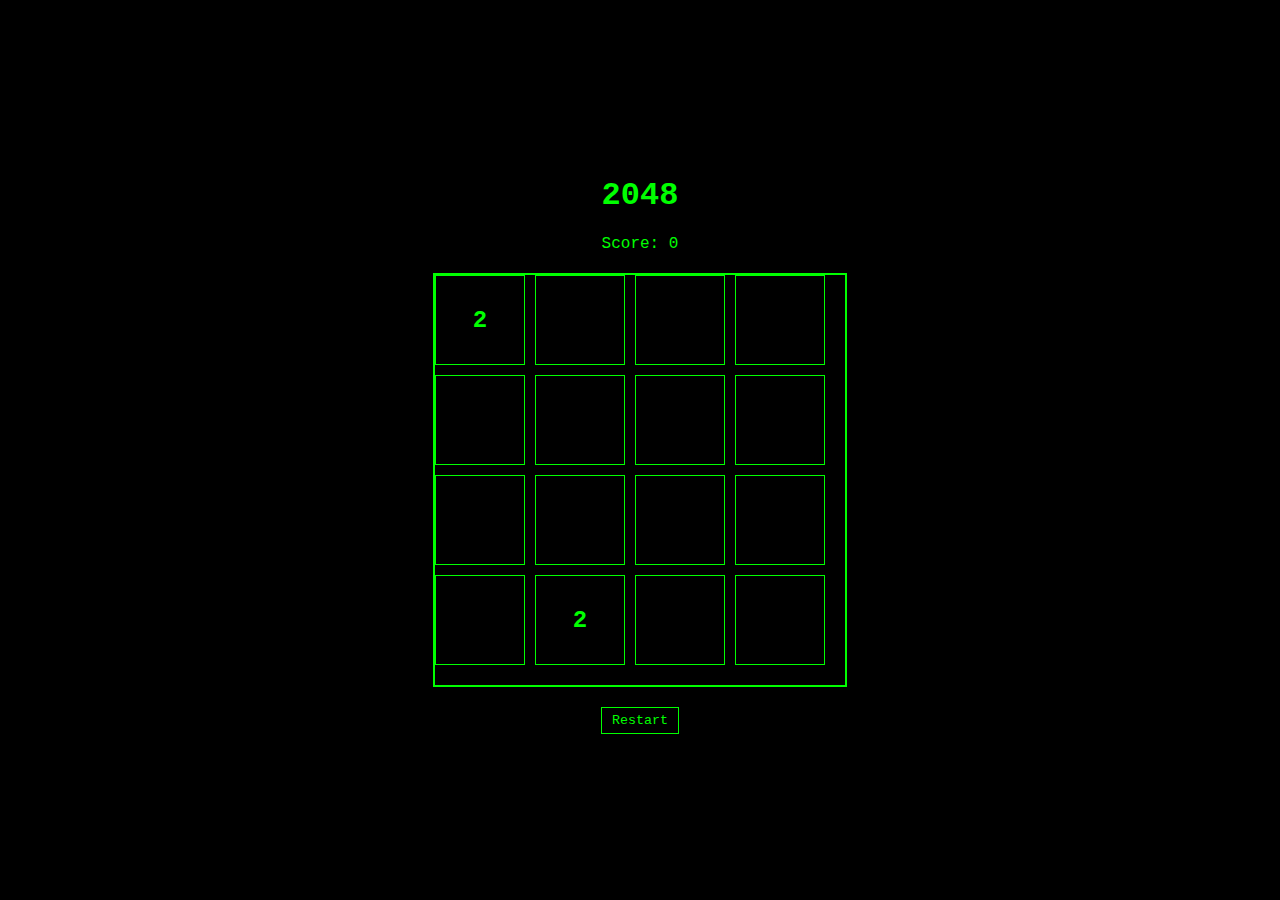
<file: 404page/2048/index.html>
<!DOCTYPE html>
<html lang="en">
<head>
    <meta charset="UTF-8">
    <meta name="viewport" content="width=device-width, initial-scale=1.0">
    <title>2048</title>
    <style>
        body {
            font-family: 'Courier New', Courier, monospace;
            background: black;
            color: #00ff00;
            display: flex;
            justify-content: center;
            align-items: center;
            min-height: 100vh;
            margin: 0;
        }

        #game {
            text-align: center;
            padding: 20px;
            max-width: 600px;
            width: 100%;
        }

        #grid {
            position: relative;
            margin: 20px auto;
            background: black;
            border: 2px solid #00ff00;
            padding: 10px;
        }

        .tile {
            position: absolute;
            width: 90px;
            height: 90px;
            display: flex;
            justify-content: center;
            align-items: center;
            font-size: 24px;
            font-weight: bold;
            color: #00ff00;
            background: black;
            border: 1px solid #00ff00;
            box-sizing: border-box;
        }

        #controls {
            margin: 10px 0;
        }

        button {
            background: black;
            color: #00ff00;
            border: 1px solid #00ff00;
            font-family: 'Courier New', Courier, monospace;
            padding: 5px 10px;
            margin: 0 5px;
            cursor: pointer;
        }

        #game-over {
            position: fixed;
            top: 0;
            left: 0;
            width: 100%;
            height: 100%;
            background: rgba(0, 0, 0, 0.8);
            display: flex;
            flex-direction: column;
            justify-content: center;
            align-items: center;
            color: #00ff00;
            font-size: 24px;
            display: none;
        }

        .hidden {
            display: none;
        }

        @media (max-width: 500px) {
            .tile {
                width: 60px;
                height: 60px;
                font-size: 18px;
            }
        }
    </style>
</head>
<body>
    <div id="game">
        <div id="header">
            <h1>2048</h1>
            <div id="score">Score: 0</div>
        </div>
        <div id="grid"></div>
        <div id="controls">
            <button id="restart">Restart</button>
        </div>
        <div id="game-over" class="hidden">
            <h2>Game Over</h2>
            <button id="restart-game-over">Restart</button>
        </div>
    </div>
    <script>
        let gridSize = 4;
        let cellSize = window.innerWidth <= 500 ? 60 : 90;
        let gap = 10;
        let grid = [];
        let score = 0;

        const gridContainer = document.getElementById('grid');
        const scoreElement = document.getElementById('score');
        const gameOverElement = document.getElementById('game-over');
        const restartButton = document.getElementById('restart');
        const restartGameOverButton = document.getElementById('restart-game-over');

        function initGame() {
            grid = Array(gridSize).fill().map(() => Array(gridSize).fill(null));
            gridContainer.style.width = `${gridSize * (cellSize + gap) - gap}px`;
            gridContainer.style.height = `${gridSize * (cellSize + gap) - gap}px`;
            score = 0;
            addNewTile();
            addNewTile();
            render();
            gameOverElement.classList.add('hidden');
        }

        function addNewTile() {
            const emptySpots = [];
            for (let r = 0; r < gridSize; r++) {
                for (let c = 0; c < gridSize; c++) {
                    if (!grid[r][c]) emptySpots.push({ row: r, col: c });
                }
            }
            if (emptySpots.length > 0) {
                const spot = emptySpots[Math.floor(Math.random() * emptySpots.length)];
                grid[spot.row][spot.col] = Math.random() < 0.9 ? 2 : 4;
            }
        }

        function render() {
            gridContainer.innerHTML = '';
            for (let r = 0; r < gridSize; r++) {
                for (let c = 0; c < gridSize; c++) {
                    const tile = document.createElement('div');
                    tile.classList.add('tile');
                    tile.style.left = `${c * (cellSize + gap)}px`;
                    tile.style.top = `${r * (cellSize + gap)}px`;
                    tile.style.width = `${cellSize}px`;
                    tile.style.height = `${cellSize}px`;
                    tile.textContent = grid[r][c] || '';
                    gridContainer.appendChild(tile);
                }
            }
            scoreElement.textContent = `Score: ${score}`;
        }

        function moveLeft(grid) {
            const newGrid = grid.map(row => [...row]);
            let moved = false;

            for (let r = 0; r < gridSize; r++) {
                const newRow = Array(gridSize).fill(null);
                let k = 0;
                for (let c = 0; c < gridSize; c++) {
                    if (grid[r][c]) {
                        if (k > 0 && newRow[k - 1] === grid[r][c] && newRow[k - 1] !== null) {
                            newRow[k - 1] *= 2;
                            score += newRow[k - 1];
                            moved = true;
                        } else {
                            newRow[k] = grid[r][c];
                            if (k !== c) moved = true;
                            k++;
                        }
                    }
                }
                newGrid[r] = newRow;
            }

            return { newGrid, moved };
        }

        function transpose(grid) {
            return grid[0].map((_, i) => grid.map(row => row[i]));
        }

        function reverseRows(grid) {
            return grid.map(row => [...row].reverse());
        }

        function move(direction) {
            let result;
            let tempGrid = grid.map(row => [...row]);

            if (direction === 'left') {
                result = moveLeft(tempGrid);
            } else if (direction === 'right') {
                tempGrid = reverseRows(tempGrid);
                result = moveLeft(tempGrid);
                result.newGrid = reverseRows(result.newGrid);
            } else if (direction === 'up') {
                tempGrid = transpose(tempGrid);
                result = moveLeft(tempGrid);
                result.newGrid = transpose(result.newGrid);
            } else if (direction === 'down') {
                tempGrid = transpose(tempGrid);
                tempGrid = reverseRows(tempGrid);
                result = moveLeft(tempGrid);
                result.newGrid = reverseRows(result.newGrid);
                result.newGrid = transpose(result.newGrid);
            }

            if (result.moved) {
                grid = result.newGrid;
                addNewTile();
                render();
                if (checkGameOver()) {
                    gameOverElement.classList.remove('hidden');
                }
            }
        }

        function checkGameOver() {
            for (let r = 0; r < gridSize; r++) {
                for (let c = 0; c < gridSize; c++) {
                    if (!grid[r][c]) return false;
                }
            }

            for (let r = 0; r < gridSize; r++) {
                for (let c = 0; c < gridSize - 1; c++) {
                    if (grid[r][c] === grid[r][c + 1]) return false;
                }
            }
            for (let c = 0; c < gridSize; c++) {
                for (let r = 0; r < gridSize - 1; r++) {
                    if (grid[r][c] === grid[r + 1][c]) return false;
                }
            }

            return true;
        }

        document.addEventListener('keydown', e => {
            const moves = {
                'ArrowLeft': 'left',
                'ArrowRight': 'right',
                'ArrowUp': 'up',
                'ArrowDown': 'down'
            };
            if (moves[e.key]) {
                move(moves[e.key]);
            }
        });

        restartButton.addEventListener('click', initGame);
        restartGameOverButton.addEventListener('click', initGame);

        initGame();
    </script>
</body>
</html>
</file>
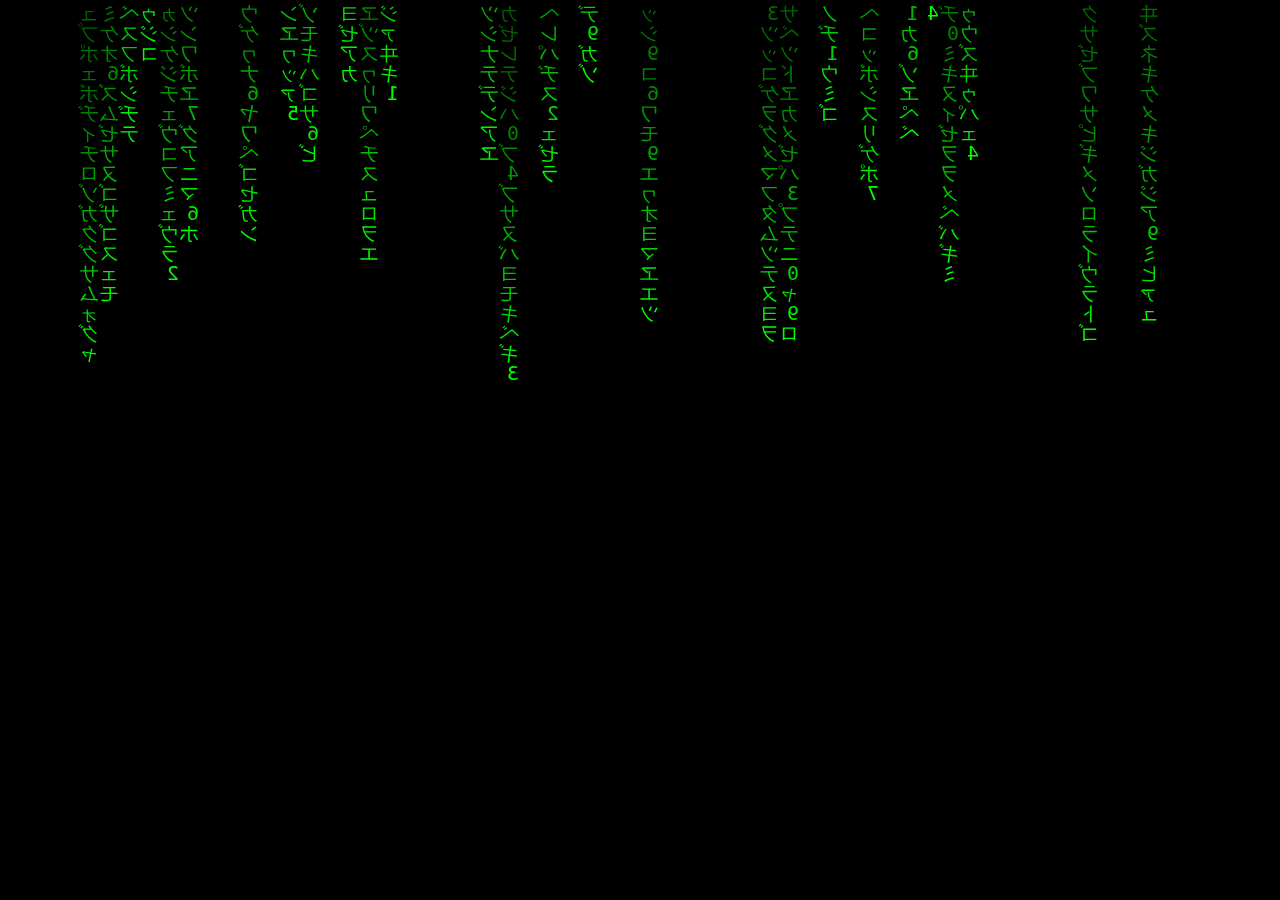
<file: 404page/matrix/index.html>
<!DOCTYPE html>
<html lang="en">
<head>
    <meta charset="UTF-8">
    <meta name="viewport" content="width=device-width, initial-scale=1">
    <title>Matrix Rain Effect</title>
    
    <style>
        body {
            background: black;
            margin: 0;
            min-width: 100vw;
            min-height: 100vh;
            overflow: hidden;
        }
        canvas {
            display: block;
            margin: 0;
            transform: scaleX(-1);
        }
    </style>
</head>

<body>
    <canvas id="matrixCanvas"></canvas>

    <script>
        var katakana = gen_unicode(0x30A1, 0x30F6);
        var numbers = Array.from({ length: 10 }, (_, i) => i);
        var chars = katakana.concat(numbers.map(n => n.toString()));

        class Matrix {
            constructor(canvas, { font_size = 14, width, height } = {}) {
                this._canvas = canvas;
                this._ctx = canvas.getContext('2d');
                this._font_size = font_size;
                this._drops = [];
                this._chars = chars;
                this.resize(width, height);
            }
            random_char() {
                return rnd(this._chars);
            }
            render_char(char, x, y) {
                this._ctx.fillText(char, x, y);
            }
            start() {
                let frames = 0;
                this._run = true;
                const self = this;
                (function loop() {
                    if (frames++ % 2 === 0) {
                        self.render();
                    }
                    if (self._run) {
                        requestAnimationFrame(loop);
                    }
                })();
            }
            resize(width, height) {
                this._width = width;
                this._height = height;
                this._canvas.width = width;
                setTimeout(() => {
                    this._canvas.height = height;
                    this.reset();
                }, 0);
                this._columns = Math.round(width / this._font_size);
            }
            clear() {
                this._ctx.fillStyle = 'rgba(0, 0, 0, 0.05)';
                this._ctx.fillRect(0, 0, this._width, this._height);
                this._ctx.fillStyle = '#0F0';
                this._ctx.font = this._font_size + "px monospace";
            }
            render() {
                this.clear();
                for (let col = 0; col < this._drops.length; col++) {
                    const char = this.random_char();
                    const x = col * this._font_size;
                    const y = this._drops[col] * this._font_size;
                    this.render_char(char, x, y);
                    if (y > this._height && Math.random() > 0.975) {
                        this._drops[col] = 0;
                    }
                    this._drops[col]++;
                }
            }
            reset() {
                for (let x = 0; x < this._columns; x++) {
                    this._drops[x] = 255;
                }
            }
        }

        function gen_unicode(start, end) {
            var chars = [];
            for (var i = start; i <= end; ++i) {
                chars.push(String.fromCharCode(i));
            }
            return chars;
        }

        function rnd(array) {
            return array[Math.floor(Math.random() * array.length)];
        }

        function width() {
            return window.innerWidth - 1;
        }

        function height() {
            return window.innerHeight;
        }

        var canvas = document.getElementById('matrixCanvas');
        const matrix = new Matrix(canvas, { font_size: 20, width: width(), height: height() });
        matrix.start();

        window.addEventListener('resize', () => {
            matrix.resize(width(), height());
        });
    </script>
</body>
</html>
</file>
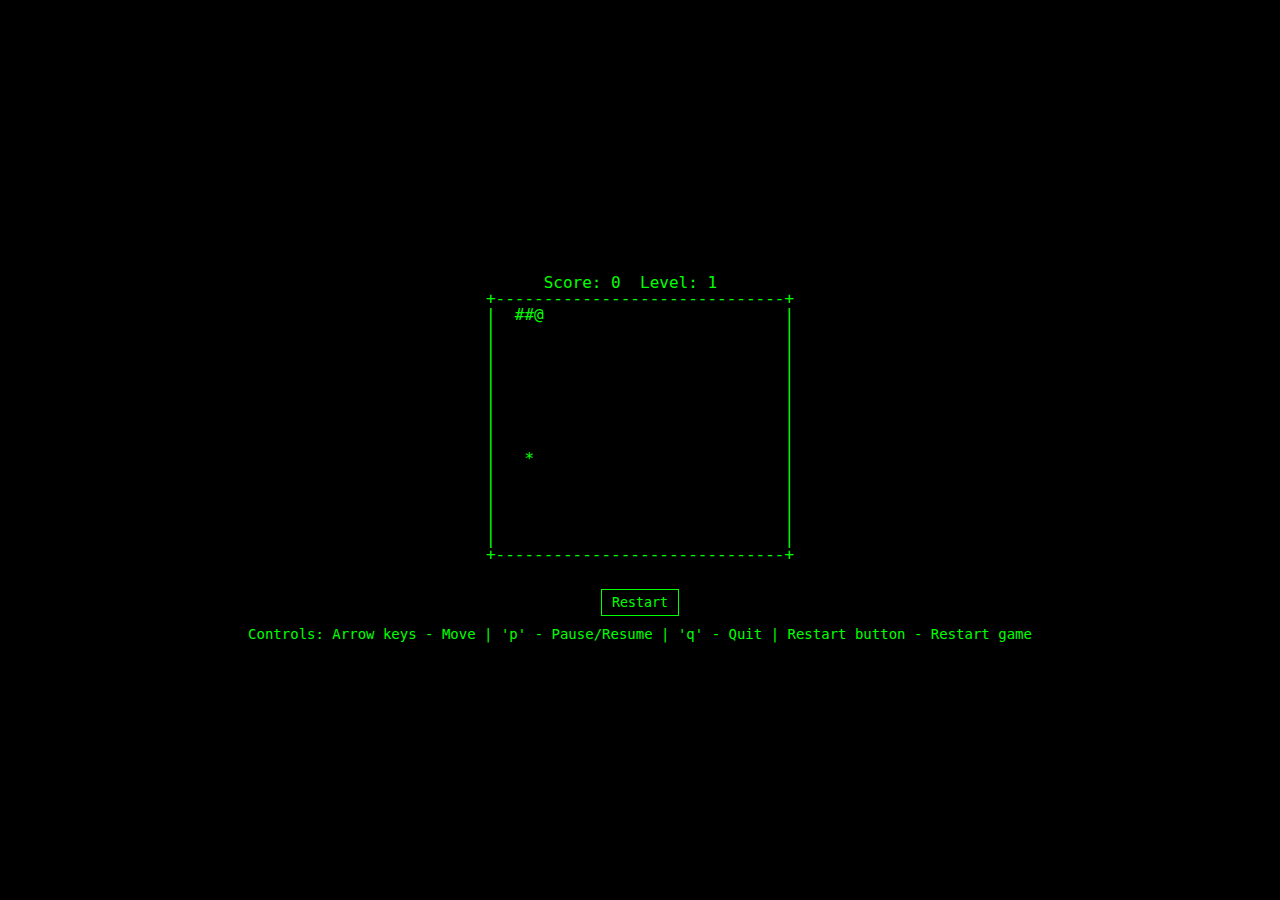
<file: 404page/snake/index.html>
<!DOCTYPE html>
<html lang="en">
<head>
    <meta charset="UTF-8">
    <title>Snake</title>
    <style>
        body {
            background: black;
            color: #00ff00;
            font-family: monospace;
            display: flex;
            justify-content: center;
            align-items: center;
            height: 100vh;
            margin: 0;
        }
        #game-container {
            text-align: center;
        }
        #game-board {
            font-size: 16px;
            line-height: 1;
            white-space: pre;
        }
        #restart-button {
            background: black;
            color: #00ff00;
            border: 1px solid #00ff00;
            font-family: monospace;
            padding: 5px 10px;
            cursor: pointer;
            margin-top: 10px;
        }
        #controls {
            margin-top: 10px;
            font-size: 14px;
        }
    </style>
</head>
<body>
    <div id="game-container">
        <pre id="game-board"></pre>
        <button id="restart-button">Restart</button>
        <div id="controls">
            Controls: Arrow keys - Move | 'p' - Pause/Resume | 'q' - Quit | Restart button - Restart game
        </div>
    </div>

    <script>
        const WIDTH = 30;
        const HEIGHT = 15;

        class SnakeGame {
            constructor(width, height, onEat, onGameOver) {
                this.width = width;
                this.height = height;
                this.onEat = onEat;
                this.onGameOver = onGameOver;
                this.reset();
            }
            reset() {
                this.snake = [{x: 2, y: 0}, {x: 1, y: 0}, {x: 0, y: 0}];
                this.direction = 'right';
                this.food = this.randomFoodPosition();
                this.gameOver = false;
            }
            randomFoodPosition() {
                let x, y;
                do {
                    x = Math.floor(Math.random() * this.width);
                    y = Math.floor(Math.random() * this.height);
                } while (this.snake.some(({x: sx, y: sy}) => sx === x && sy === y));
                return {x, y};
            }
            move() {
                if (this.gameOver) return;
                const head = { ...this.snake[0] };
                switch (this.direction) {
                    case 'right': head.x++; break;
                    case 'left': head.x--; break;
                    case 'up': head.y--; break;
                    case 'down': head.y++; break;
                }
                if (head.x < 0 || head.x >= this.width || head.y < 0 || head.y >= this.height ||
                    this.snake.some(segment => segment.x === head.x && segment.y === head.y)) {
                    this.gameOver = true;
                    this.onGameOver();
                    return;
                }
                this.snake.unshift(head);
                if (head.x === this.food.x && head.y === this.food.y) {
                    this.onEat();
                    this.food = this.randomFoodPosition();
                } else {
                    this.snake.pop();
                }
            }
            setDirection(newDirection) {
                const opposites = { 'right': 'left', 'left': 'right', 'up': 'down', 'down': 'up' };
                if (newDirection !== opposites[this.direction]) {
                    this.direction = newDirection;
                }
            }
            next() {
                this.move();
                const matrix = Array.from({ length: this.height }, () => Array(this.width).fill(0));
                this.snake.forEach(({x, y}, index) => {
                    matrix[y][x] = index === 0 ? 2 : 1;
                });
                matrix[this.food.y][this.food.x] = 3;
                return matrix;
            }
        }

        class Snake {
            constructor(width, height, { speed = 400, end = () => {}, tick = () => {} } = {}) {
                this._start_speed = speed;
                this._width = width;
                this._height = height;
                this._tick = tick;
                this._end = end;
                this._inc_points = 1;
                this._emitter = new Emitter(null);
                this._startPromise = null;
                this.reset();
            }
            emit(key) {
                this._emitter.emit(key);
            }
            stop() {
                this._stop = true;
            }
            reset() {
                this._level = 1;
                this._points = 0;
                this._speed = this._start_speed;
                this._matrix = Array.from({ length: this._height }, () => Array(this._width).fill(0));
                this._stop = false;
                this._paused = false;
            }
            start() {
                this._startPromise = (async () => {
                    this.reset();
                    this._game = new SnakeGame(this._width, this._height, this.eat.bind(this), this._end.bind(this));
                    this._emitter._game = this._game;
                    this._stop = false;
                    while (!this._stop && !this._game.gameOver) {
                        if (!this._paused) {
                            this._emitter.trigger();
                            this.next();
                            this._tick();
                        }
                        await new Promise(resolve => setTimeout(resolve, this._speed));
                    }
                })();
                return this._startPromise;
            }
            eat() {
                this._points += this._inc_points;
                if (this._points % 25 === 0) {
                    this._level++;
                    if (this._speed > 100) this._speed -= 50;
                    else if (this._speed > 50) this._speed -= 10;
                    else this._inc_points++;
                }
            }
            next() {
                if (!this._paused) {
                    this._matrix = this._game.next();
                }
            }
            togglePause() {
                this._paused = !this._paused;
            }
            char(chr) {
                return chr === 2 ? '@' : chr === 1 ? '#' : chr === 3 ? '*' : ' ';
            }
            get points() {
                return this._points;
            }
            get level() {
                return this._level;
            }
            get isGameOver() {
                return this._game?.gameOver ?? false;
            }
            get isPaused() {
                return this._paused;
            }
            status() {
                return `Score: ${this._points}  Level: ${this._level}  ${this._paused ? 'PAUSED' : ''}`;
            }
            render() {
                return this._matrix.map(row => row.map(c => this.char(c)).join('')).join('\n');
            }
        }

        class Emitter {
            constructor(game) {
                this._game = game;
                this._keys = [];
                this._last = '';
            }
            append(key) {
                this._keys.push(key);
            }
            emit(key) {
                const opposites = { 'up': 'down', 'down': 'up', 'left': 'right', 'right': 'left' };
                if (key !== opposites[this._last]) this.append(key);
            }
            trigger() {
                if (this._keys.length) {
                    const dir = this._keys.shift();
                    this._last = dir;
                    if (this._game) this._game.setDirection(dir);
                }
            }
        }

        class View {
            constructor(controller) {
                this._controller = controller;
            }
            render() {
                const board = this._controller.render();
                const status = this._controller.status();
                const frameTop = '+' + '-'.repeat(WIDTH) + '+';
                const output = [status, frameTop, ...board.split('\n').map(line => '|' + line + '|'), frameTop];
                if (this._controller.isGameOver) {
                    const message = ' Game Over ';
                    this.overlayMessage(output, message);
                } else if (this._controller.isPaused) {
                    const message = ' Paused ';
                    this.overlayMessage(output, message);
                }
                return output.join('\n');
            }
            overlayMessage(output, message) {
                const messageLine = '+' + '-'.repeat(message.length) + '+';
                const text = [messageLine, '|' + message + '|', messageLine];
                const y = Math.floor((HEIGHT - text.length) / 2) + 1;
                text.forEach((line, i) => {
                    const x = Math.floor((WIDTH - line.length) / 2);
                    const row = output[y + i].split('');
                    for (let j = 0; j < line.length; j++) row[x + j] = line[j];
                    output[y + i] = row.join('');
                });
            }
        }

        function init() {
            const game = new Snake(WIDTH, HEIGHT, {
                tick: () => document.getElementById('game-board').textContent = view.render(),
                end: () => document.getElementById('game-board').textContent = view.render()
            });
            const view = new View(game);
            let currentGame = game.start();

            document.getElementById('restart-button').addEventListener('click', () => {
                game.stop();
                currentGame.then(() => {
                    game.reset();
                    currentGame = game.start();
                });
            });

            const dirMapping = {
                'ArrowUp': 'up',
                'ArrowDown': 'down',
                'ArrowLeft': 'left',
                'ArrowRight': 'right'
            };
            window.addEventListener('keydown', ({key}) => {
                if (key === 'q') {
                    game.stop();
                    alert(`Game Ended! Score: ${game.points}`);
                } else if (key === 'p') {
                    game.togglePause();
                } else if (dirMapping[key]) {
                    game.emit(dirMapping[key]);
                }
            });
        }
        init();
    </script>
</body>
</html>
</file>
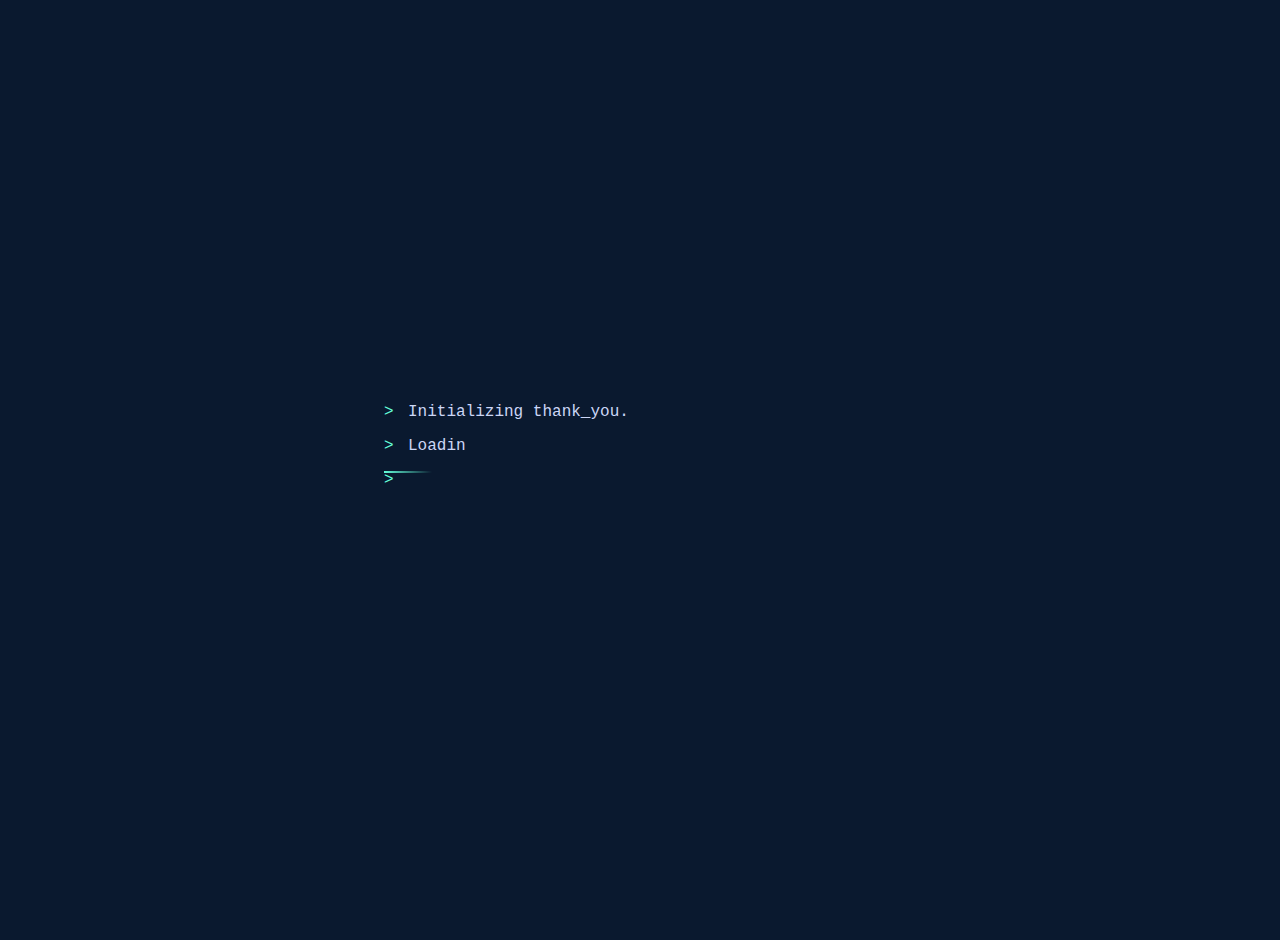
<file: contact-submit.html>
<!DOCTYPE html>
<html lang="en">
<head>
    <meta charset="UTF-8">
    <meta name="viewport" content="width=device-width, initial-scale=1.0">
    <meta http-equiv="Content-Security-Policy" content="default-src 'self'; script-src 'self' 'unsafe-inline' https://www.googletagmanager.com https://cdnjs.cloudflare.com; connect-src 'self' https://www.google-analytics.com; img-src 'self' data: https:; style-src 'self' 'unsafe-inline' https://cdnjs.cloudflare.com; font-src 'self' data: https://cdnjs.cloudflare.com;">
    <title>Thank You - Dheeraj S</title>
    <!-- Google tag (gtag.js) -->
    <script async src="https://www.googletagmanager.com/gtag/js?id=G-6J7KZ7W0DD"></script>
    <script>
        window.dataLayer = window.dataLayer || [];
        function gtag(){dataLayer.push(arguments);}
        gtag('js', new Date());
        gtag('config', 'G-6J7KZ7W0DD');
    </script>
    <link rel="stylesheet" href="https://cdnjs.cloudflare.com/ajax/libs/font-awesome/6.4.0/css/all.min.css">
    <script src="https://cdnjs.cloudflare.com/ajax/libs/gsap/3.11.4/gsap.min.js"></script>
    <style>
        @import url('https://fonts.googleapis.com/css2?family=Fira+Code:wght@300;400;500;600;700&display=swap');
        
        ::-webkit-scrollbar {
            width: 10px;
        }
        
        ::-webkit-scrollbar-track {
            background: #0a192f;
        }
        
        ::-webkit-scrollbar-thumb {
            background: #64ffda;
            border-radius: 5px;
        }
        
        ::-webkit-scrollbar-thumb:hover {
            background: #52e0c4;
        }
        
        body {
            font-family: 'Fira Code', monospace;
            background-color: #0a192f;
            color: #ccd6f6;
            margin: 0;
            padding: 0;
            min-height: 100vh;
            overflow-x: hidden;
            display: flex;
            align-items: center;
            justify-content: center;
            padding: 20px;
            scrollbar-width: thin;
            scrollbar-color: #64ffda #0a192f;
        }
        
        .terminal-line {
            position: relative;
            padding-left: 24px;
            margin-bottom: 16px;
        }
        
        .terminal-line:before {
            content: '>';
            position: absolute;
            left: 0;
            color: #64ffda;
        }
        
        .loading-bar {
            height: 2px;
            background: linear-gradient(90deg, #64ffda, #0a192f);
            width: 0;
            margin-bottom: 24px;
        }
        
        .checkmark {
            width: 80px;
            height: 80px;
            border-radius: 50%;
            display: block;
            stroke-width: 5;
            stroke: #64ffda;
            stroke-miterlimit: 10;
            margin: 10% auto;
            box-shadow: inset 0 0 0 rgba(100, 255, 218, 0.4);
            visibility: hidden;
        }
        
        .checkmark-circle {
            stroke-dasharray: 166;
            stroke-dashoffset: 166;
            stroke-width: 5;
            stroke-miterlimit: 10;
            stroke: #64ffda;
            fill: none;
        }
        
        .checkmark-check {
            transform-origin: 50% 50%;
            stroke-dasharray: 48;
            stroke-dashoffset: 48;
            stroke: #64ffda;
        }
        
        .code-block {
            background-color: #112240;
            border-left: 3px solid #64ffda;
            padding: 16px;
            font-family: 'Fira Code', monospace;
            overflow-x: auto;
            margin-bottom: 32px;
            border-radius: 4px;
            scrollbar-width: thin;
            scrollbar-color: #64ffda #112240;
        }
        
        .code-block::-webkit-scrollbar {
            height: 6px;
        }
        
        .code-block::-webkit-scrollbar-track {
            background: #112240;
        }
        
        .code-block::-webkit-scrollbar-thumb {
            background: #64ffda;
            border-radius: 3px;
        }
        
        .comment {
            color: #5e6a85;
        }
        
        .keyword {
            color: #ff79c6;
        }
        
        .function {
            color: #50fa7b;
        }
        
        .string {
            color: #f1fa8c;
        }
        
        .variable {
            color: #bd93f9;
        }
        
        .type {
            color: #8be9fd;
        }
        
        .btn-code {
            background-color: transparent;
            border: 1px solid #64ffda;
            color: #64ffda;
            transition: all 0.3s ease;
            position: relative;
            overflow: hidden;
            display: inline-block;
            padding: 12px 24px;
            border-radius: 6px;
            font-size: 14px;
            font-weight: 500;
            cursor: pointer;
            text-decoration: none;
        }
        
        .btn-code:hover {
            background-color: rgba(100, 255, 218, 0.1);
            transform: translateY(-2px);
        }
        
        .btn-code:after {
            content: '';
            position: absolute;
            top: 0;
            left: 0;
            width: 100%;
            height: 100%;
            background: linear-gradient(90deg, transparent, rgba(100, 255, 218, 0.2), transparent);
            transform: translateX(-100%);
        }
        
        .btn-code:hover:after {
            animation: shine 1.5s infinite;
        }
        
        .text-reveal {
            opacity: 0;
            transform: translateY(20px);
        }
        
        .typing-cursor {
            display: inline-block;
            width: 10px;
            height: 2px;
            background-color: #64ffda;
            margin-left: 5px;
            animation: blink 1s infinite;
        }
        
        .glow-text {
            text-shadow: 0 0 10px rgba(100, 255, 218, 0.7);
        }
        
        #loading-screen {
            position: fixed;
            top: 0;
            left: 0;
            right: 0;
            bottom: 0;
            background-color: #0a192f;
            z-index: 100;
            display: flex;
            flex-direction: column;
            align-items: center;
            justify-content: center;
        }
        
        #main-content {
            display: none;
            max-width: 800px;
            width: 100%;
        }
        
        .content-container {
            position: relative;
            overflow: hidden;
            padding: 32px 48px;
            border-radius: 12px;
            border: 1px solid #1e2a47;
            background-color: #112240;
            box-shadow: 0 10px 30px rgba(0, 0, 0, 0.3);
            max-height: 90vh;
            overflow-y: auto;
        }
        
        .text-center {
            text-align: center;
        }
        
        h1 {
            font-size: 36px;
            font-weight: 700;
            margin-bottom: 24px;
        }
        
        p {
            margin-bottom: 32px;
            font-size: 16px;
            line-height: 1.6;
        }
        
        .note {
            background-color: rgba(100, 255, 218, 0.1);
            border-left: 3px solid #64ffda;
            padding: 16px;
            margin-bottom: 32px;
            border-radius: 4px;
        }
        
        .email-link {
            color: #64ffda;
            text-decoration: none;
            font-weight: 600;
            transition: all 0.3s ease;
            position: relative;
        }
        
        .email-link:hover {
            text-shadow: 0 0 8px rgba(100, 255, 218, 0.8);
        }
        
        .email-link:after {
            content: '';
            position: absolute;
            bottom: -2px;
            left: 0;
            width: 100%;
            height: 1px;
            background-color: #64ffda;
            transform: scaleX(0);
            transform-origin: right;
            transition: transform 0.3s ease;
        }
        
        .email-link:hover:after {
            transform: scaleX(1);
            transform-origin: left;
        }
        
        @keyframes blink {
            0%, 100% { opacity: 1; }
            50% { opacity: 0; }
        }
        
        @keyframes shine {
            100% {
                transform: translateX(100%);
            }
        }
        
        .floating-dots {
            position: absolute;
            width: 100%;
            height: 100%;
            top: 0;
            left: 0;
            pointer-events: none;
            z-index: -1;
            overflow: hidden;
        }
        
        .dot {
            position: absolute;
            width: 6px;
            height: 6px;
            background-color: rgba(100, 255, 218, 0.4);
            border-radius: 50%;
            animation: float 15s infinite linear;
        }
        
        @keyframes float {
            0% {
                transform: translateY(0) translateX(0);
                opacity: 0;
            }
            10% {
                opacity: 1;
            }
            90% {
                opacity: 1;
            }
            100% {
                transform: translateY(-100vh) translateX(100px);
                opacity: 0;
            }
        }
        
        .terminal-header {
            position: absolute;
            top: 0;
            left: 0;
            width: 100%;
            height: 30px;
            background-color: rgba(30, 42, 71, 0.7);
            display: flex;
            align-items: center;
            padding: 0 12px;
            border-top-left-radius: 12px;
            border-top-right-radius: 12px;
        }
        
        .terminal-button {
            width: 12px;
            height: 12px;
            border-radius: 50%;
            margin-right: 8px;
        }
        
        .terminal-button.red {
            background-color: #ff5f56;
        }
        
        .terminal-button.yellow {
            background-color: #ffbd2e;
        }
        
        .terminal-button.green {
            background-color: #27c93f;
        }
        
        .terminal-title {
            font-size: 12px;
            color: #ccd6f6;
            margin-left: 12px;
        }
    </style>
</head>
<body>
    <div id="loading-screen">
        <div style="width: 100%; max-width: 512px; padding: 0 32px;">
            <div class="terminal-line">Initializing thank_you.exe...</div>
            <div class="terminal-line">Loading assets...</div>
            <div class="terminal-line">Processing your message...</div>
            <div class="loading-bar"></div>
        </div>
    </div>
    
    <div id="main-content">
        <div class="content-container">
            <div class="terminal-header">
                <div class="terminal-button red"></div>
                <div class="terminal-button yellow"></div>
                <div class="terminal-button green"></div>
                <div class="terminal-title">thank_you.exe</div>
            </div>
            
            <div class="floating-dots" id="floating-dots"></div>
            
            <svg id="checkmark" class="checkmark" xmlns="http://www.w3.org/2000/svg" viewBox="0 0 52 52">
                <circle class="checkmark-circle" cx="26" cy="26" r="25" fill="none"/>
                <path class="checkmark-check" fill="none" d="M14.1 27.2l7.1 7.2 16.7-16.8"/>
            </svg>
            
            <div id="text-content" class="text-center mt-8">
                <h1 id="thank-you-text" class="glow-text text-reveal">
                    Message Received!<span class="typing-cursor"></span>
                </h1>
                
                <p class="text-reveal">
                    I've successfully received your message and will respond as soon as possible. Your inquiry is important to me.
                </p>
                
                <div class="note text-reveal">
                    <strong>Important:</strong> If you don't hear back from me within 1 week, please contact me directly at:<br>
                    <a href="mailto:me@sdheeraj.is-cool.dev" class="email-link">me@sdheeraj.is-cool.dev</a>
                </div>
                
                <div class="code-block text-reveal">
                    <span class="comment">// Message processing status:</span><br>
                    <span class="keyword">const</span> <span class="variable">message</span> = {<br>
                    &nbsp;&nbsp;<span class="variable">status</span>: <span class="string">"received"</span>,<br>
                    &nbsp;&nbsp;<span class="variable">priority</span>: <span class="string">"high"</span>,<br>
                    &nbsp;&nbsp;<span class="variable">responseETA</span>: <span class="string">"24-48 hours"</span>,<br>
                    &nbsp;&nbsp;<span class="variable">encrypted</span>: <span class="keyword">true</span>,<br>
                    &nbsp;&nbsp;<span class="variable">archived</span>: <span class="keyword">false</span><br>
                    };
                </div>
                
                <a href="#" class="btn-code">
                    <i class="fas fa-home"></i> Return to Homepage
                </a>
            </div>
        </div>
    </div>
    
    <script>
        document.addEventListener('DOMContentLoaded', function() {
            createFloatingDots();
            
            const loadingBar = document.querySelector('.loading-bar');
            const loadingLines = document.querySelectorAll('.terminal-line');
            
            gsap.to(loadingBar, {
                width: '100%',
                duration: 2.5,
                ease: 'power2.inOut',
                onComplete: function() {
                    setTimeout(function() {
                        gsap.to('#loading-screen', {
                            opacity: 0,
                            duration: 0.5,
                            ease: 'power2.out',
                            onComplete: function() {
                                document.getElementById('loading-screen').style.display = 'none';
                                document.getElementById('main-content').style.display = 'block';
                                animateCheckmark();
                            }
                        });
                    }, 500);
                }
            });
            
            loadingLines.forEach((line, index) => {
                const text = line.textContent;
                line.textContent = '';
                
                gsap.to(line, {
                    duration: 0.3,
                    delay: index * 0.5,
                    onStart: function() {
                        let i = 0;
                        const typingInterval = setInterval(function() {
                            if (i < text.length) {
                                line.textContent += text.charAt(i);
                                i++;
                            } else {
                                clearInterval(typingInterval);
                            }
                        }, 30);
                    }
                });
            });
            
            function animateCheckmark() {
                const checkmark = document.getElementById('checkmark');
                const circle = document.querySelector('.checkmark-circle');
                const check = document.querySelector('.checkmark-check');
                
                gsap.set(checkmark, { visibility: 'visible' });
                
                gsap.to(circle, {
                    strokeDashoffset: 0,
                    duration: 1,
                    ease: 'power2.inOut'
                });
                
                gsap.to(check, {
                    strokeDashoffset: 0,
                    duration: 0.5,
                    delay: 0.8,
                    ease: 'power2.out',
                    onComplete: function() {
                        gsap.to(checkmark, {
                            scale: 1.1,
                            duration: 0.3,
                            yoyo: true,
                            repeat: 1,
                            ease: 'power2.inOut',
                            onComplete: function() {
                                revealText();
                            }
                        });
                    }
                });
            }
            
            function revealText() {
                const textElements = document.querySelectorAll('.text-reveal');
                
                gsap.to(textElements, {
                    opacity: 1,
                    y: 0,
                    duration: 0.8,
                    stagger: 0.2,
                    ease: 'back.out'
                });
                
                const mainText = document.getElementById('thank-you-text');
                const text = mainText.textContent;
                mainText.textContent = '';
                
                let i = 0;
                const typingInterval = setInterval(function() {
                    if (i < text.length) {
                        mainText.textContent += text.charAt(i);
                        i++;
                    } else {
                        clearInterval(typingInterval);
                        document.querySelector('.typing-cursor').style.display = 'none';
                    }
                }, 50);
            }
            
            function createFloatingDots() {
                const container = document.getElementById('floating-dots');
                const dotCount = 15;
                
                for (let i = 0; i < dotCount; i++) {
                    const dot = document.createElement('div');
                    dot.classList.add('dot');
                    
                    const size = Math.random() * 4 + 2;
                    const posX = Math.random() * 100;
                    const delay = Math.random() * 15;
                    const duration = Math.random() * 10 + 10;
                    
                    dot.style.width = `${size}px`;
                    dot.style.height = `${size}px`;
                    dot.style.left = `${posX}%`;
                    dot.style.bottom = '-10px';
                    dot.style.animationDelay = `${delay}s`;
                    dot.style.animationDuration = `${duration}s`;
                    
                    container.appendChild(dot);
                }
            }
            
            const buttons = document.querySelectorAll('.btn-code');
            buttons.forEach(button => {
                button.addEventListener('mouseenter', function() {
                    gsap.to(this, {
                        scale: 1.05,
                        duration: 0.2,
                        ease: 'power2.out'
                    });
                });
                
                button.addEventListener('mouseleave', function() {
                    gsap.to(this, {
                        scale: 1,
                        duration: 0.2,
                        ease: 'power2.out'
                    });
                });
            });
        });
    </script>
</body>
</html>
</file>
